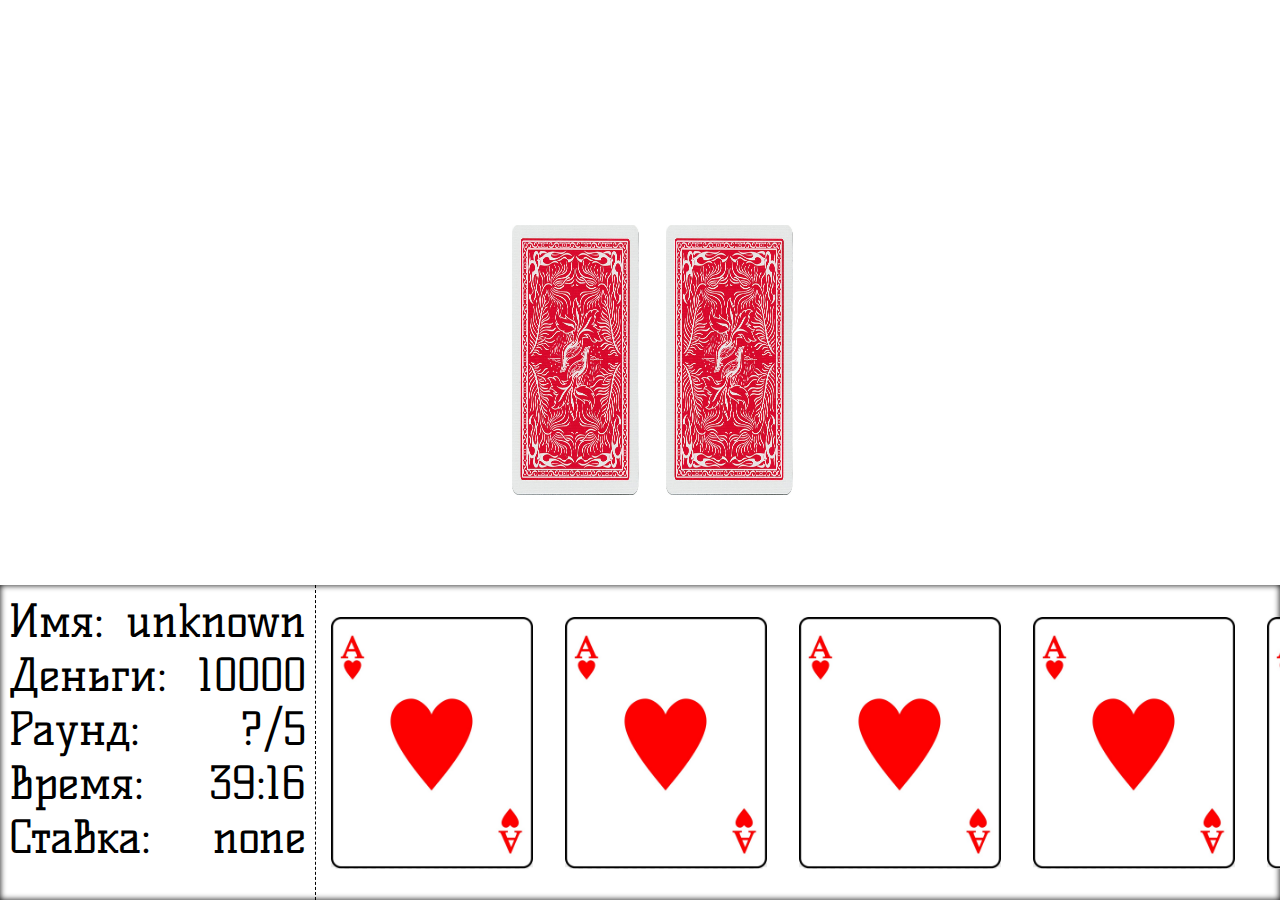
<file: v1.0 beta/index.html>
﻿<!DOCTYPE html>
<html>

<head>
    <meta charset="UTF-8">
    <meta name="viewport" content="width=device-width, initial-scale=1.0">
    <meta http-equiv="X-UA-Compatible" content="ie=edge">
    <link rel="stylesheet" href="style.css">
    <script src="list_of_functions.js"></script>
    <title>Cardgame</title>
    <link href="https://fonts.googleapis.com/css?family=Kelly+Slab&display=swap" rel="stylesheet">
</head>

<body onload="onload_function_1();auto_enter();">
    <div id="start"style="display:block">
        <input type="text" id="name_input" placeholder="Введите имя..." value="unknown">
        <button id="start_button">Начать</button>
        <form action="">
            <p><input type="radio" name="a" id="what_your_divise_1" checked> Телефон</p>
            <p><input type="radio" name="a" id="what_your_divise_2" > Компьютер</p>
        </form>
        <div id="hello_k">5hew45</div>
        <script>
            
            start_button.onclick=function(){
                if(name_input.value!="" ){
                    player_name=name_input.value;
                    game.style.display="block"
                    start.style.display="none"
                    player_name_div.innerHTML=player_name
                }
                
            }
        </script>
    </div>
    <div id="table_main">
        <div id="koloda" style="position: absolute;top: 25vh;left:40vw;">
            <div id="img_of_coloda_div" style="width: 10vw;height: 30vh;"><img src="card_back.png" alt="ERROR" id="img_of_coloda" style="width: 100%;height: 100%;"></div>
            <div id="img_of_sbros_div"  style="margin-left: 12vw; margin-top:-30vh; width: 10vw;height: 30vh;"><img src="card_back.png" alt="" id="img_of_sbros" style="width: 100%;height: 100%;"></div>
        </div>
        <div id="img_of_coloda_div_1" style="position: absolute;top: 25vh;left:40vw;width: 10vw;height: 30vh;"><img src="card_back.png" alt="ERROR" id="img_of_coloda" style="width: 100%;height: 100%;"></div>
        <script>
            function give_some_card_main_1(){
                playing_card_main_1.src="card_example.jpg"
                playing_card_main_2.src="card_example.jpg"
                playing_card_main_3.src="card_example.jpg"
                playing_card_main_4.src="card_example.jpg"
                playing_card_main_5.src="card_example.jpg"
                /*
                playing_card_main_1.src="card_back.png"
                playing_card_main_2.src="card_back.png"
                playing_card_main_3.src="card_back.png"
                playing_card_main_4.src="card_back.png"
                playing_card_main_5.src="card_back.png"
                */
            }
        </script>
    </div>
    <div id="game" style="display:none">
        
    <div id="player_menu" class="player_menu">
        <div id="information_main_player" class="information_main_player">
            <div class="information_min_player_text_1">
                <div>Имя:</div>
                <div id="player_name_div">none</div>
            </div>
            <div class="information_min_player_text_1">
                <div>Деньги:</div>
                <div id="player_money_div_1">none</div>
            </div>
            <div class="information_min_player_text_1">
                <div>Раунд:</div>
                <div>?/5</div>
            </div>
            <div class="information_min_player_text_1">
                <div>Время:</div>
                <div id="battle_time_div">xx/xx</div>
            </div>
            <div class="information_min_player_text_1">
                <div>Ставка:</div>
                <div id="stavka_main_div">none</div>
            </div>
        </div>
        <div class="cards_main_div">
            <img src="card_example.jpg" alt="ERROR" class="playing_card_main_1" id="playing_card_main_1">
            <img src="card_example.jpg" alt="ERROR" class="playing_card_main_1" id="playing_card_main_2">
            <img src="card_example.jpg" alt="ERROR" class="playing_card_main_1" id="playing_card_main_3">
            <img src="card_example.jpg" alt="ERROR" class="playing_card_main_1" id="playing_card_main_4">
            <img src="card_example.jpg" alt="ERROR" class="playing_card_main_1" id="playing_card_main_5">
        </div>
           <div id="buttons_main" class="buttons_main">
                <button id="button_main_1" style="width:34.5vh;height:25%">Выложить</button>
                <button id="button_main_2" style="width:34.5vh;height:25%">?</button>
                <button id="button_main_3" style="width:34.5vh;height:25%">Чат</button>
                <button id="button_main_4" style="width:34.5vh;height:25%">Ставка</button>
            </div>
        
    </div>
    <!---->
    <div id="instruments_main_player">
        <!---->
        <div id="stavka_div" class="stavka_div" style="display: none;">
            <div class="h1_stavka_div_div" style="width: 100%;display: flex;justify-content: center;">
                <h3 id="h1_stavka_div" class="h1_stavka_div">Сколько вы хотите поставить?</h3>
            </div>
            <div class="stavka_input_div" id="stavka_input_div" style="width: 100%;display: flex;justify-content: center;">
                <input type="number" step="50" min="50" value="50" max=player_money id="stavka_input" class="stavka_input" style="width:90%;">
            </div>
            <div class="button_stavka_input_div" id="button_stavka_input_div" style="display:block;width: 100%;display: flex;justify-content: center;margin-top: 1vh;">
                <button id="button_stavka_input_1" style="width:50%;color: black;margin-left: 5vw;">Поставить</button>
            </div>
            <div class="button_stavka_input_div_inc" id="button_stavka_input_div_inc" style="display:none;width: 100%;display: flex;justify-content: center;margin-top: 1vh;">
                <div style="width: 55%;color: red;margin-left: 4vw;">У вас нет стольки денег</div>
            </div>
        </div>
        <!---->
        <div id="chat_div" class="chat_div" style="display:none;">
            <div id="text_plase_chat" class="text_plase_chat" style="width: 94%;height: 71%;padding: 3%; overflow: scroll;"></div>
            <div id="main_writer_instruments" class="main_writer_instruments" style="width:100%;height:20%;box-shadow: inset 0 0 5px;margin-top: 0.3vh;">
                <input type="text" id="chat_main_input" class="chat_main_input" style="margin-left:5%;margin-top: 6vh;width:80%;height:4vh;">
                <button id="send_chat_main_button" class="send_chat_main_button" style="height: 4.5vh;width: 9%;">Send</button>
            </div>

            </div>
        </div>
    

    <img src="kombination.png" alt="ERROR" id="kombinations_img" class="kombinations_img_" style="z-index: 50;display:none;position: absolute;left: 40vw;top: 2vh;width: 20vw;height: 60vh;">
    <script>
        button_stavka_input_1.onclick=function(){
            player_money-=(stavka_input.value-0)
            player_money_div_1.innerHTML=player_money;
            stavka_main_div.innerHTML=stavka_input.value;
            stavka_div.style.display="none"
                stavka_input.value=""
        }
        send_chat_main_button.onclick=function(){
            mail=document.createElement("p");
            mail.innerHTML=player_name+": "+chat_main_input.value
            mail.style.marginBottom="2vh"
            text_plase_chat.appendChild(mail)
            chat_main_input.value=""
        }
        button_main_4.onclick=function(){
            if(stavka_div.style.display=="none"){
                stavka_div.style.display="block"
            }
            else if(stavka_div.style.display=="block"){
                stavka_div.style.display="none"
                stavka_input.value=""
            }
        }
        button_main_2.onclick=function(){
            if(kombinations_img.style.display=="none"){
                kombinations_img.style.display="block"
            }
            else if(kombinations_img.style.display=="block"){
                kombinations_img.style.display="none"
            }
        }
        button_main_3.onclick=function(){
            if(chat_div.style.display=="none"){
                chat_div.style.display="block"
            }
            else if(chat_div.style.display=="block"){
                chat_div.style.display="none"
            }
        }

    </script>
    </div>
</body>

</html>
</file>
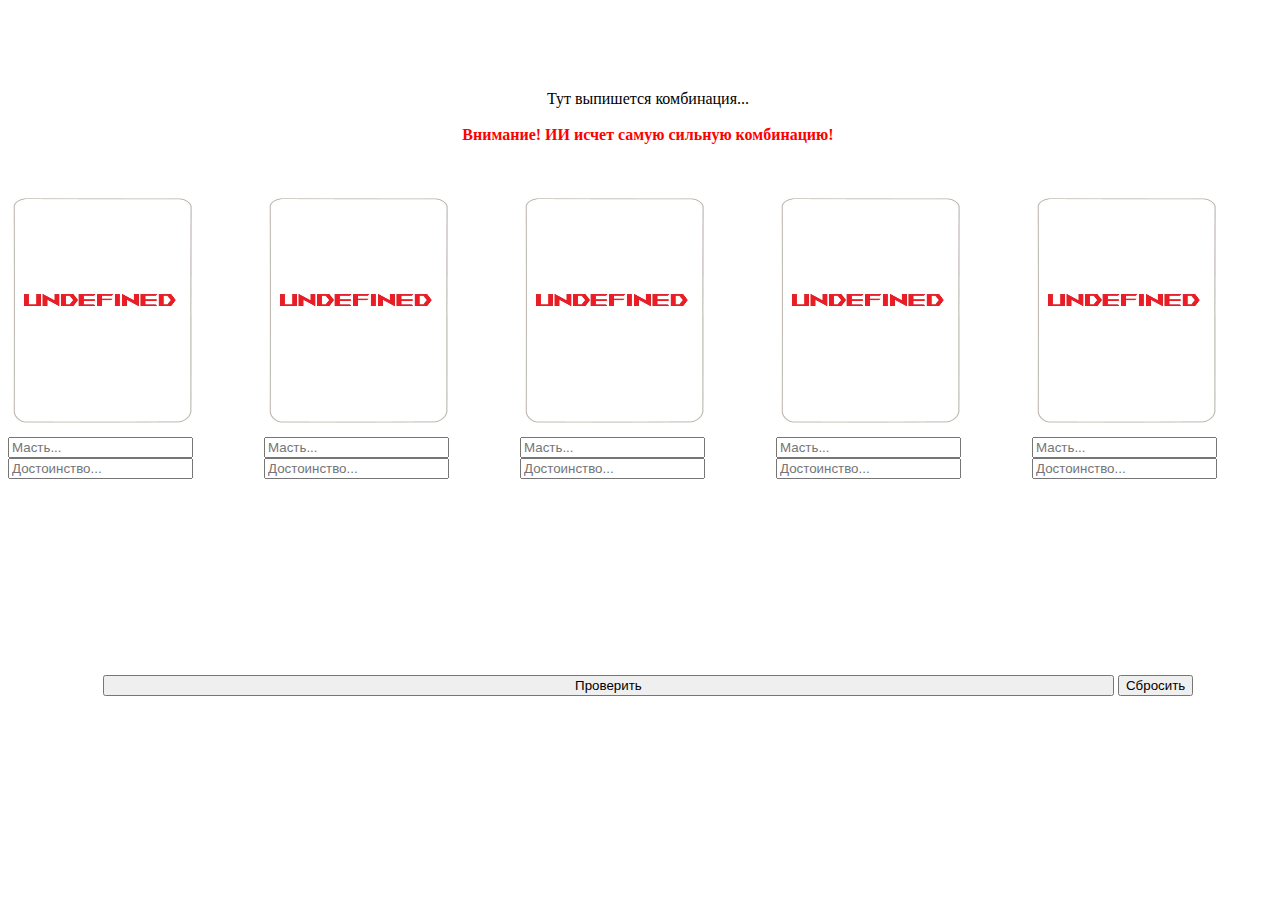
<file: v1.0 beta/test_combination_v1.html>
<!DOCTYPE html>
<html lang="ru">
<head>
    <meta charset="UTF-8">
    <meta name="viewport" content="width=device-width, initial-scale=1.0">
    <title>Test of II combination</title>
    <link rel="stylesheet" href="style_test.css">
    <script src="list_of_functions.js"></script>
    
</head>
<body>
    <div id="all">
        <!--для красоты-->
        <div id="images">
            <img src="../img/cards_jpeg_test_v1/JPEG/undifined_card/undefined.jpg" id="img_card_1" alt="ERROR" style="width:20vh;position:absolute;top: 22vh;left: 1vw; height:25vh;">
            <img src="../img/cards_jpeg_test_v1/JPEG/undifined_card/undefined.jpg" id="img_card_2" alt="ERROR" style="width:20vh;position:absolute;top: 22vh;left: 21vw;height:25vh;">
            <img src="../img/cards_jpeg_test_v1/JPEG/undifined_card/undefined.jpg" id="img_card_3" alt="ERROR" style="width:20vh;position:absolute;top: 22vh;left: 41vw;height:25vh;">
            <img src="../img/cards_jpeg_test_v1/JPEG/undifined_card/undefined.jpg" id="img_card_4" alt="ERROR" style="width:20vh;position:absolute;top: 22vh;left: 61vw;height:25vh;">
            <img src="../img/cards_jpeg_test_v1/JPEG/undifined_card/undefined.jpg" id="img_card_5" alt="ERROR" style="width:20vh;position:absolute;top: 22vh;left: 81vw;height:25vh;">
        </div>
        <script>
            
            function in_card_v1(place_to_id,masty,numeral){
                var trefi_name="C";
                var bubni_name="D";
                var chervi_name="H";
                var piki_name="S";
                //-------------
                var valet_name="J";
                var korol_name="K";
                var dama_name="Q";
                var tus_name="A";
                /*****************/
                /*****************/
                place=document.getElementById(place_to_id);
                var way="../img/cards_jpeg_test_v1/JPEG/cards/"
                if(numeral==11){way+=valet_name}
                else if(numeral==12){way+=dama_name}
                else if(numeral==13){way+=korol_name}
                else if(numeral==14){way+=tus_name}
                else{way+=numeral}
                if(masty=="trefi"){way+=trefi_name}
                else if(masty=="bubni"){way+=bubni_name}
                else if(masty=="chervi"){way+=chervi_name}
                else if(masty=="piki"){way+=piki_name}
                way+=".jpg"
                //alert(way)
                place.src=way;
            }

        </script>
        <!---->
        <!---->
        <div id="input_div_1">

            <input type="text" placeholder="Масть..."list="masty" id="input_cards_masty_1">
            <input type="text" placeholder="Достоинство..."list="numeral" id="input_cards_numeral_1"></div>
        <div id="input_div_2">
            <input type="text" placeholder="Масть..."list="masty" id="input_cards_masty_2">
            <input type="text" placeholder="Достоинство..."list="numeral" id="input_cards_numeral_2"></div>
        <div id="input_div_3">
            <input type="text" placeholder="Масть..."list="masty" id="input_cards_masty_3">
            <input type="text" placeholder="Достоинство..."list="numeral" id="input_cards_numeral_3"></div>
        <div id="input_div_4">
            <input type="text" placeholder="Масть..."list="masty" id="input_cards_masty_4">
            <input type="text" placeholder="Достоинство..."list="numeral" id="input_cards_numeral_4"></div>
        <div id="input_div_5">
            <input type="text" placeholder="Масть..."list="masty" id="input_cards_masty_5">
            <input type="text" placeholder="Достоинство..."list="numeral" id="input_cards_numeral_5"></div>
    </div>
    <div id="butons" style="position: absolute;top: 75vh;width: 100vw;height: 5vh;text-align: center;">
        <button id="check"style="width: 79vw;text-align: center;">Проверить</button>
        <button id="all_to_zero"style="width: 20;text-align: center;">Сбросить</button>
    </div>
<div id="result" style="position: absolute;top:10vh;width: 100vw;text-align: center;">Тут выпишется комбинация...<br><br> <b style="color: red;">Внимание! ИИ исчет самую сильную комбинацию!</b></div>
        <script>
            all_to_zero.onclick=function(){
                input_cards_masty_1.value=""
                input_cards_masty_2.value=""
                input_cards_masty_3.value=""
                input_cards_masty_4.value=""
                input_cards_masty_5.value=""
                /**/
                input_cards_numeral_1.value=""
                input_cards_numeral_2.value=""
                input_cards_numeral_3.value=""
                input_cards_numeral_4.value=""
                input_cards_numeral_5.value=""
                /**/
                result.innerHTML='Тут выпишется комбинация...<br><br> <b style="color: red;">Внимание! ИИ исчет самую сильную комбинацию!</b>'
                /**/
                var numeral_1=""
                var numeral_2=""
                var numeral_3=""
                var numeral_4=""
                var numeral_5=""
                var masty_1=""
                var masty_2=""
                var masty_3=""
                var masty_4=""
                var masty_5=""
                /**/
                img_card_1.src="../img/cards_jpeg_test_v1/JPEG/undifined_card/undefined.jpg"
                img_card_2.src="../img/cards_jpeg_test_v1/JPEG/undifined_card/undefined.jpg"
                img_card_3.src="../img/cards_jpeg_test_v1/JPEG/undifined_card/undefined.jpg"
                img_card_4.src="../img/cards_jpeg_test_v1/JPEG/undifined_card/undefined.jpg"
                img_card_5.src="../img/cards_jpeg_test_v1/JPEG/undifined_card/undefined.jpg"
            }
            check.onclick=function(){
                if(input_cards_masty_1.value==""||input_cards_masty_2.value==""||input_cards_masty_3.value==""||input_cards_masty_4.value==""||input_cards_masty_5.value==""||input_cards_numeral_1.value==""||input_cards_numeral_2.value==""||input_cards_numeral_3.value==""||input_cards_numeral_4.value==""||input_cards_numeral_5.value==""){alert("Не все данные указаны!")}else{

                
                /************************************************************************/
                var numeral_1;
                var numeral_2;
                var numeral_3;
                var numeral_4;
                var numeral_5;
                var masty_1;
                var masty_2;
                var masty_3;
                var masty_4;
                var masty_5;
                /************************************************************************/
                if(input_cards_masty_1.value=="Черви"){masty_1="chervi"}
                if(input_cards_masty_1.value=="Пики" ){masty_1="piki"}
                if(input_cards_masty_1.value=="Трефы"){masty_1="trefi"}
                if(input_cards_masty_1.value=="Бубны"){masty_1="bubni"}
                if(input_cards_masty_2.value=="Черви"){masty_2="chervi"}
                if(input_cards_masty_2.value=="Пики" ){masty_2="piki"}
                if(input_cards_masty_2.value=="Трефы"){masty_2="trefi"}
                if(input_cards_masty_2.value=="Бубны"){masty_2="bubni"}
                if(input_cards_masty_3.value=="Черви"){masty_3="chervi"}
                if(input_cards_masty_3.value=="Пики" ){masty_3="piki"}
                if(input_cards_masty_3.value=="Трефы"){masty_3="trefi"}
                if(input_cards_masty_3.value=="Бубны"){masty_3="bubni"}
                if(input_cards_masty_4.value=="Черви"){masty_4="chervi"}
                if(input_cards_masty_4.value=="Пики" ){masty_4="piki"}
                if(input_cards_masty_4.value=="Трефы"){masty_4="trefi"}
                if(input_cards_masty_4.value=="Бубны"){masty_4="bubni"}
                if(input_cards_masty_5.value=="Черви"){masty_5="chervi"}
                if(input_cards_masty_5.value=="Пики" ){masty_5="piki"}
                if(input_cards_masty_5.value=="Трефы"){masty_5="trefi"}
                if(input_cards_masty_5.value=="Бубны"){masty_5="bubni"}
                /**********************************************************************/
                numeral_1=input_cards_numeral_1.value-0
                numeral_2=input_cards_numeral_2.value-0
                numeral_3=input_cards_numeral_3.value-0
                numeral_4=input_cards_numeral_4.value-0
                numeral_5=input_cards_numeral_5.value-0
                
                /**********************************************************************/
                if(input_cards_numeral_1.value=="Валет" ){numeral_1=11}
                if(input_cards_numeral_1.value=="Дама"  ){numeral_1=12}
                if(input_cards_numeral_1.value=="Король"){numeral_1=13}
                if(input_cards_numeral_1.value=="Туз"   ){numeral_1=14}
                if(input_cards_numeral_2.value=="Валет" ){numeral_2=11}
                if(input_cards_numeral_2.value=="Дама"  ){numeral_2=12}
                if(input_cards_numeral_2.value=="Король"){numeral_2=13}
                if(input_cards_numeral_2.value=="Туз"   ){numeral_2=14}
                if(input_cards_numeral_3.value=="Валет" ){numeral_3=11}
                if(input_cards_numeral_3.value=="Дама"  ){numeral_3=12}
                if(input_cards_numeral_3.value=="Король"){numeral_3=13}
                if(input_cards_numeral_3.value=="Туз"   ){numeral_3=14}
                if(input_cards_numeral_4.value=="Валет" ){numeral_4=11}
                if(input_cards_numeral_4.value=="Дама"  ){numeral_4=12}
                if(input_cards_numeral_4.value=="Король"){numeral_4=13}
                if(input_cards_numeral_4.value=="Туз"   ){numeral_4=14}
                if(input_cards_numeral_5.value=="Валет" ){numeral_5=11}
                if(input_cards_numeral_5.value=="Дама"  ){numeral_5=12}
                if(input_cards_numeral_5.value=="Король"){numeral_5=13}
                if(input_cards_numeral_5.value=="Туз"   ){numeral_5=14}
                /************************************************************************/
                in_card_v1("img_card_1",masty_1,numeral_1)
                in_card_v1("img_card_2",masty_2,numeral_2)
                in_card_v1("img_card_3",masty_3,numeral_3)
                in_card_v1("img_card_4",masty_4,numeral_4)
                in_card_v1("img_card_5",masty_5,numeral_5)
                /************************************************************************/
                console.log("masty_1: "+masty_1+"\nmasty_2: "+masty_2+"\nmasty_3: "+masty_3+"\nmasty_4: "+masty_4+"\nmasty_5: "+masty_5+"\n\n-----------------\n"+"\nnumeral_1: "+numeral_1+"\nnumeral_2: "+numeral_2+"\nnumeral_3: "+numeral_3+"\nnumeral_4: "+numeral_4+"\nnumeral_5: "+numeral_5)
                lay_out_cards(masty_1,masty_2,masty_3,masty_4,masty_5,numeral_1,numeral_2,numeral_3,numeral_4,numeral_5,"result")
            }
            }
        </script>

<datalist id="masty">
            <option value="Черви">
            <option value="Пики" >
            <option value="Трефы">
            <option value="Бубны">
        </datalist>
        <datalist id="numeral">
            <option value=1>
            <option value=2>
            <option value=3>
            <option value=4>
            <option value=5>
            <option value=6>
            <option value=7>
            <option value=8>
            <option value=9>
            <option value=10>
            <option value="Валет">
            <option value="Дама">
            <option value="Король">
            <option value="Туз">
        </datalist>
</body>
</html>
</file>
<file: v1.0 beta/style.css>
/*-----------HELLO THIS IS CSS OF MY GAME!-------------*/


*{
    margin: 0px;
    padding: 0px;
}

.player_menu{
    position: sticky;
    margin-top: 65vh;
    width:100vw;
    box-shadow: inset 0 0 6px;
    height:35vh;
}
.information_main_player{
    width:33vh;
    height:34vh;
    border-right: black 1px dashed;
    font-family: 'Kelly Slab', cursive;
    font-size: 5vh;
    padding: 1vh;
    padding-bottom: 0px;
}
.playing_card_main_1{
    height:80%;
}

.cards_main_div{
    display: flex;
    justify-content: space-around;
    align-items: center;
    width:130vh;
    height:35vh;
    margin-left: 35vh;
    margin-top:-35vh;
    border-right: black 1px dashed;
    /*background-color: black;*/
}
.information_min_player_text_1{
    display: flex;
    justify-content: space-between;
}
.buttons_main {
    padding: 2vh;
    padding-bottom: 0px;
    width: 34.5vh;
    height: 94%;
    margin-top: -35vh;
    margin-left: 165vh;
    display: flex;
    justify-content: space-between;

}
.buttons_lines_1{
    height:33%;
    width:100%;
}
.stavka_div{
    position: absolute;
    left:40vw;
    width:20vw;
    height:11vh;
    top:40vh;
    box-shadow: inset 0 0 6px;
    background-color: rgba(255, 255, 255, 0.75);
    z-index: 100;
}
.chat_div{
    width:40vw;
    height:60vh;
    position:absolute;
    top:2.5vh;
    left:30vw;
    background-color: rgba(255, 255, 255, 0.75);
    box-shadow: inset 0 0 10px;
    z-index: 20;
}
</file>
<file: v1.0 beta/style_test.css>
#all{
    display: flex;
    justify-content: space-between;
    align-items: center;
    width:100vw;
    height:100vh;
    
}
</file>
